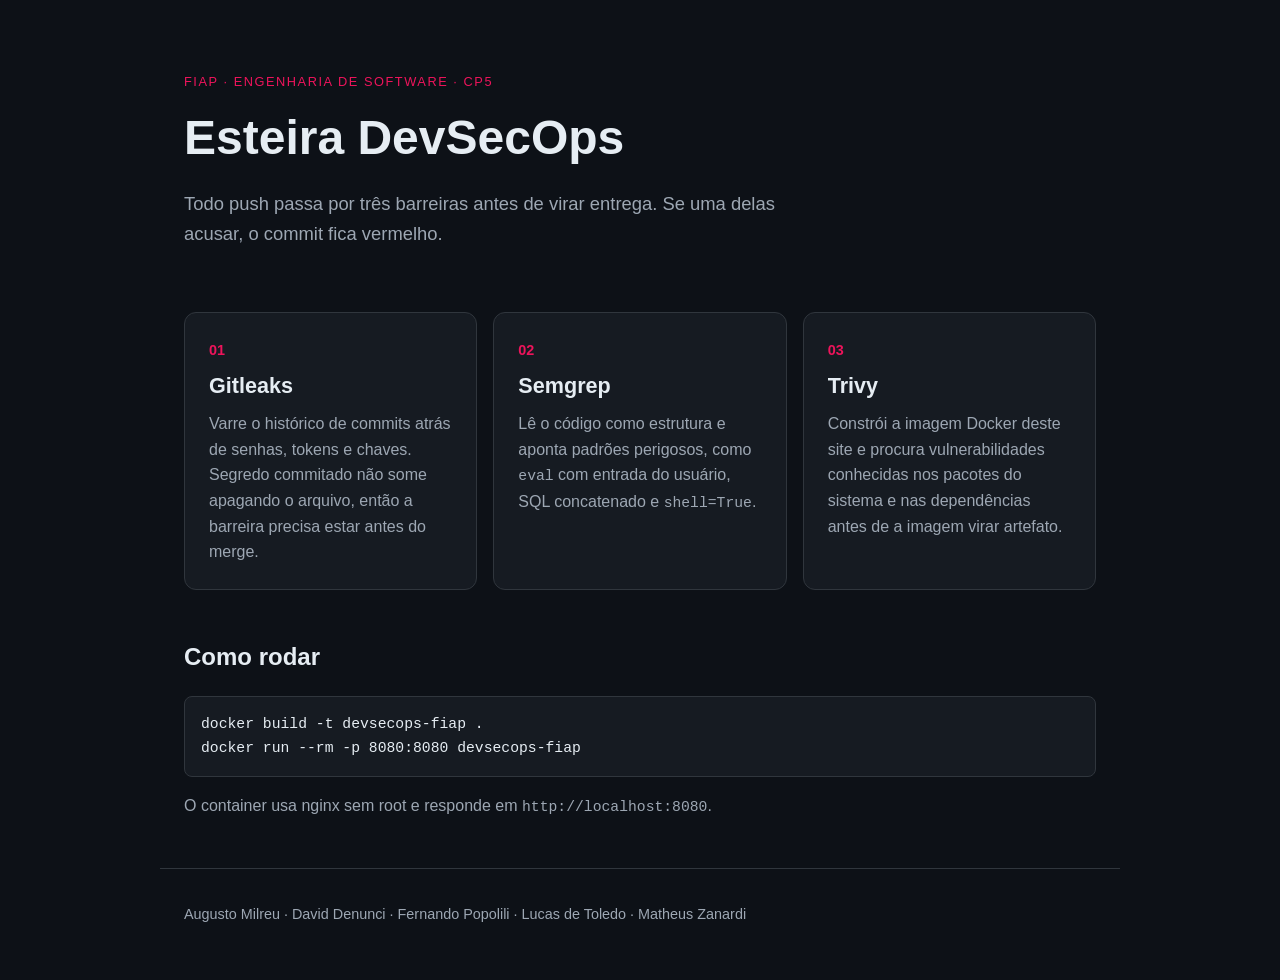
<file: site/index.html>
<!DOCTYPE html>
<html lang="pt-BR">
<head>
  <meta charset="utf-8">
  <meta name="viewport" content="width=device-width, initial-scale=1">
  <title>Esteira DevSecOps | FIAP</title>
  <link rel="stylesheet" href="style.css">
</head>
<body>
  <header class="topo">
    <p class="selo">FIAP · Engenharia de Software · CP5</p>
    <h1>Esteira DevSecOps</h1>
    <p class="sub">Todo push passa por três barreiras antes de virar entrega. Se uma delas acusar, o commit fica vermelho.</p>
  </header>

  <main>
    <section class="barreiras">
      <article class="card">
        <span class="num">01</span>
        <h2>Gitleaks</h2>
        <p>Varre o histórico de commits atrás de senhas, tokens e chaves. Segredo commitado não some apagando o arquivo, então a barreira precisa estar antes do merge.</p>
      </article>
      <article class="card">
        <span class="num">02</span>
        <h2>Semgrep</h2>
        <p>Lê o código como estrutura e aponta padrões perigosos, como <code>eval</code> com entrada do usuário, SQL concatenado e <code>shell=True</code>.</p>
      </article>
      <article class="card">
        <span class="num">03</span>
        <h2>Trivy</h2>
        <p>Constrói a imagem Docker deste site e procura vulnerabilidades conhecidas nos pacotes do sistema e nas dependências antes de a imagem virar artefato.</p>
      </article>
    </section>

    <section class="como">
      <h2>Como rodar</h2>
      <pre><code>docker build -t devsecops-fiap .
docker run --rm -p 8080:8080 devsecops-fiap</code></pre>
      <p>O container usa nginx sem root e responde em <code>http://localhost:8080</code>.</p>
    </section>
  </main>

  <footer>
    <p>Augusto Milreu · David Denunci · Fernando Popolili · Lucas de Toledo · Matheus Zanardi</p>
  </footer>
</body>
</html>
</file>
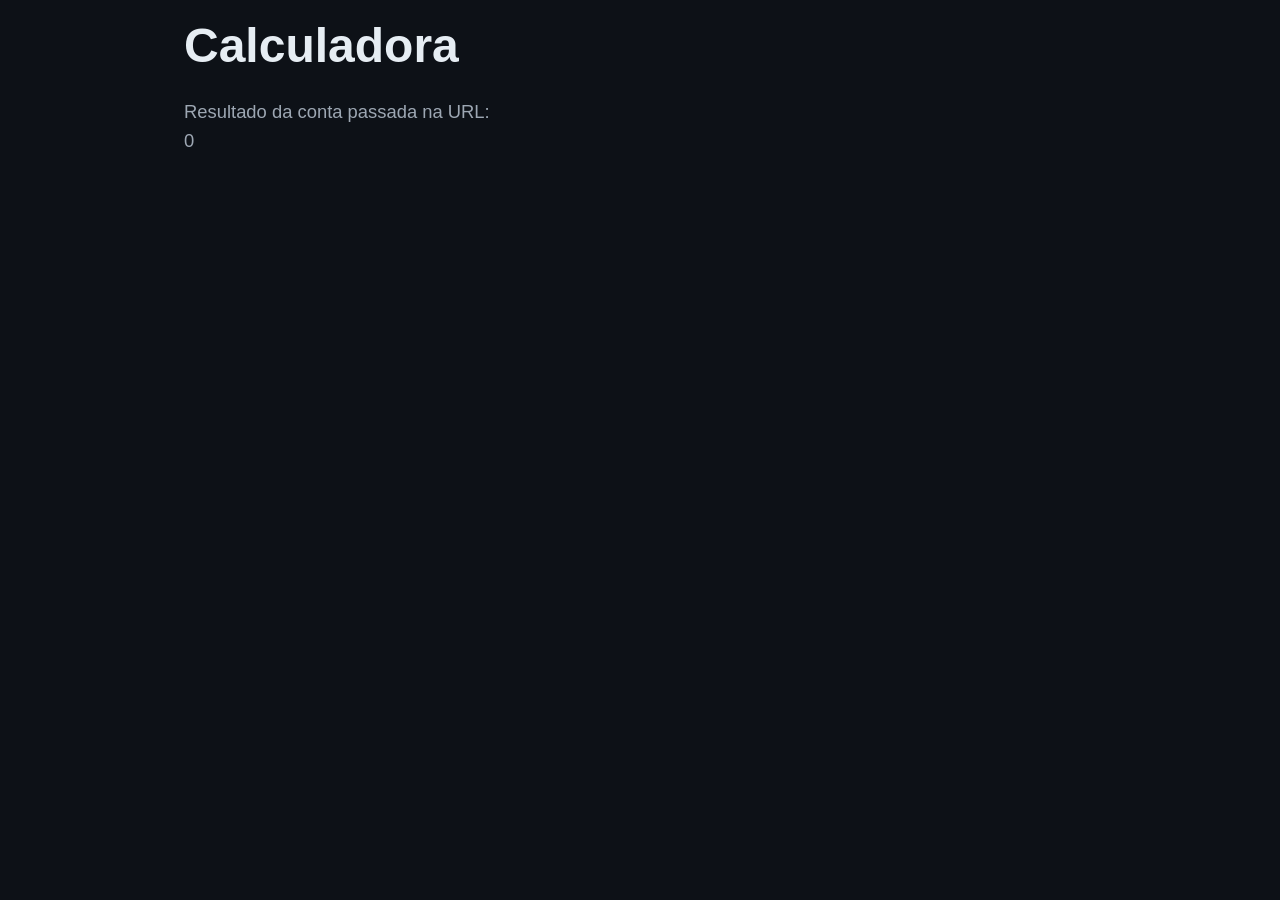
<file: site/calculadora.html>
<!DOCTYPE html>
<html lang="pt-BR">
<head>
  <meta charset="utf-8">
  <title>Calculadora | Esteira DevSecOps</title>
  <link rel="stylesheet" href="style.css">
</head>
<body>
  <main>
    <h1>Calculadora</h1>
    <p class="sub">Resultado da conta passada na URL:</p>
    <p id="resultado" class="sub"></p>
  </main>
  <script src="calculadora.js"></script>
</body>
</html>
</file>
<file: site/style.css>
:root {
  --fundo: #0d1117;
  --cartao: #161b22;
  --borda: #30363d;
  --texto: #e6edf3;
  --suave: #9da7b3;
  --destaque: #ed145b;
}

* { box-sizing: border-box; }

body {
  margin: 0;
  font-family: -apple-system, "Segoe UI", Roboto, Arial, sans-serif;
  background: var(--fundo);
  color: var(--texto);
  line-height: 1.6;
}

.topo, main, footer {
  max-width: 960px;
  margin: 0 auto;
  padding: 0 24px;
}

.topo { padding-top: 72px; padding-bottom: 32px; }
.selo { color: var(--destaque); letter-spacing: 0.12em; text-transform: uppercase; font-size: 0.8rem; margin: 0; }
h1 { font-size: 3rem; margin: 8px 0 12px; }
.sub { color: var(--suave); font-size: 1.15rem; max-width: 620px; margin: 0; }

.barreiras {
  display: grid;
  grid-template-columns: repeat(auto-fit, minmax(240px, 1fr));
  gap: 16px;
  margin: 32px 0 48px;
}

.card {
  background: var(--cartao);
  border: 1px solid var(--borda);
  border-radius: 12px;
  padding: 24px;
}

.num { color: var(--destaque); font-weight: 700; font-size: 0.9rem; }
.card h2 { margin: 6px 0 8px; font-size: 1.35rem; }
.card p { color: var(--suave); margin: 0; }

code { font-family: Menlo, Consolas, monospace; font-size: 0.92em; }

.como pre {
  background: var(--cartao);
  border: 1px solid var(--borda);
  border-radius: 8px;
  padding: 16px;
  overflow-x: auto;
}

.como p { color: var(--suave); }

footer {
  border-top: 1px solid var(--borda);
  margin-top: 48px;
  padding-top: 20px;
  padding-bottom: 40px;
  color: var(--suave);
  font-size: 0.9rem;
}
</file>
